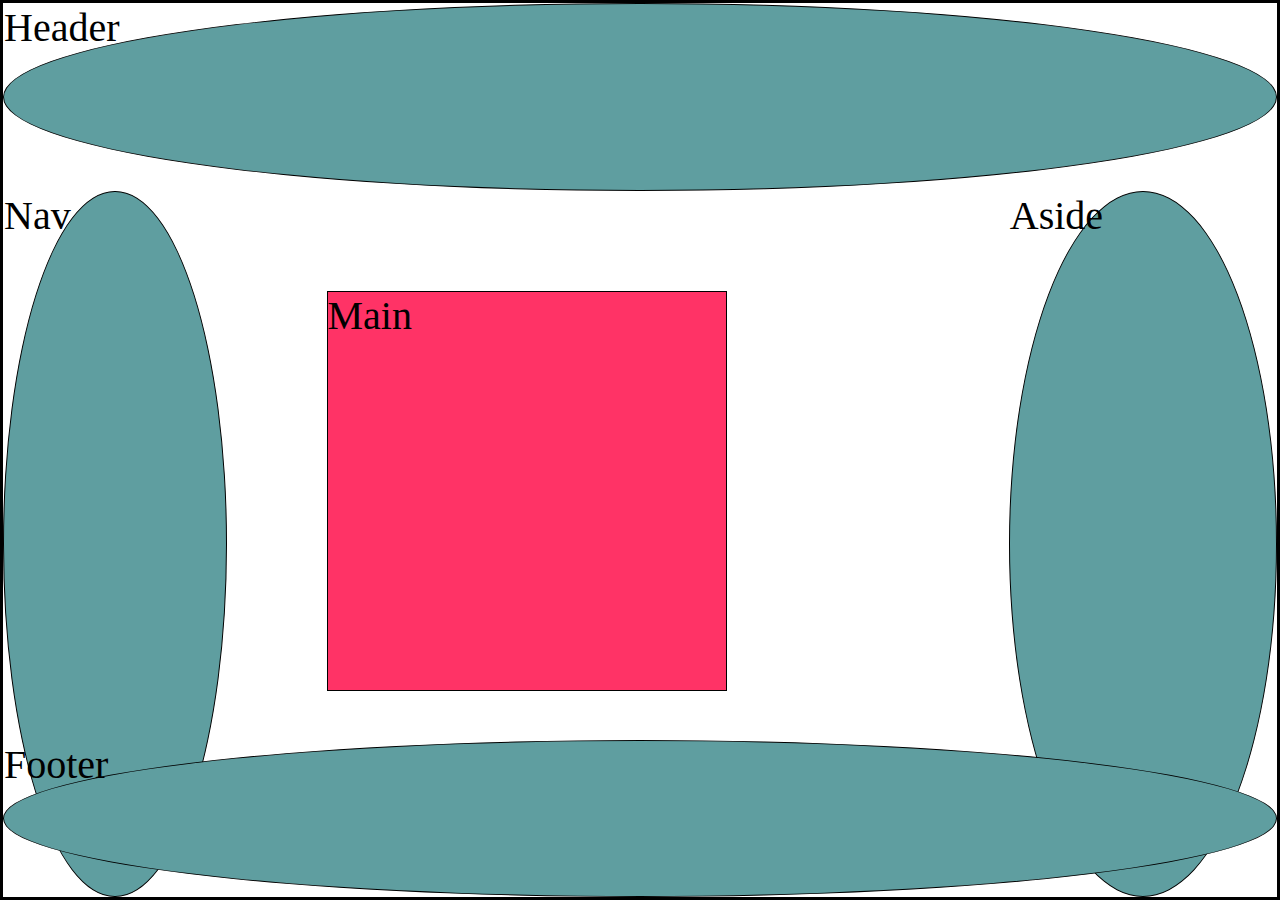
<file: 0-guided/index.html>
<!DOCTYPE html>
<html lang="en">
<head>
    <meta charset="UTF-8">
    <meta name="viewport" content="width=device-width, initial-scale=1.0">
    <title>Document</title>
    <link rel="stylesheet" href="/0-guided/styles.css">
</head>
<body>
    <div class="container">
        <header>Header</header>
        <nav>Nav</nav>
        <main>Main</main>
        <aside>Aside</aside>
        <footer>Footer</footer>
    </div>
</body>
</html>
</file>
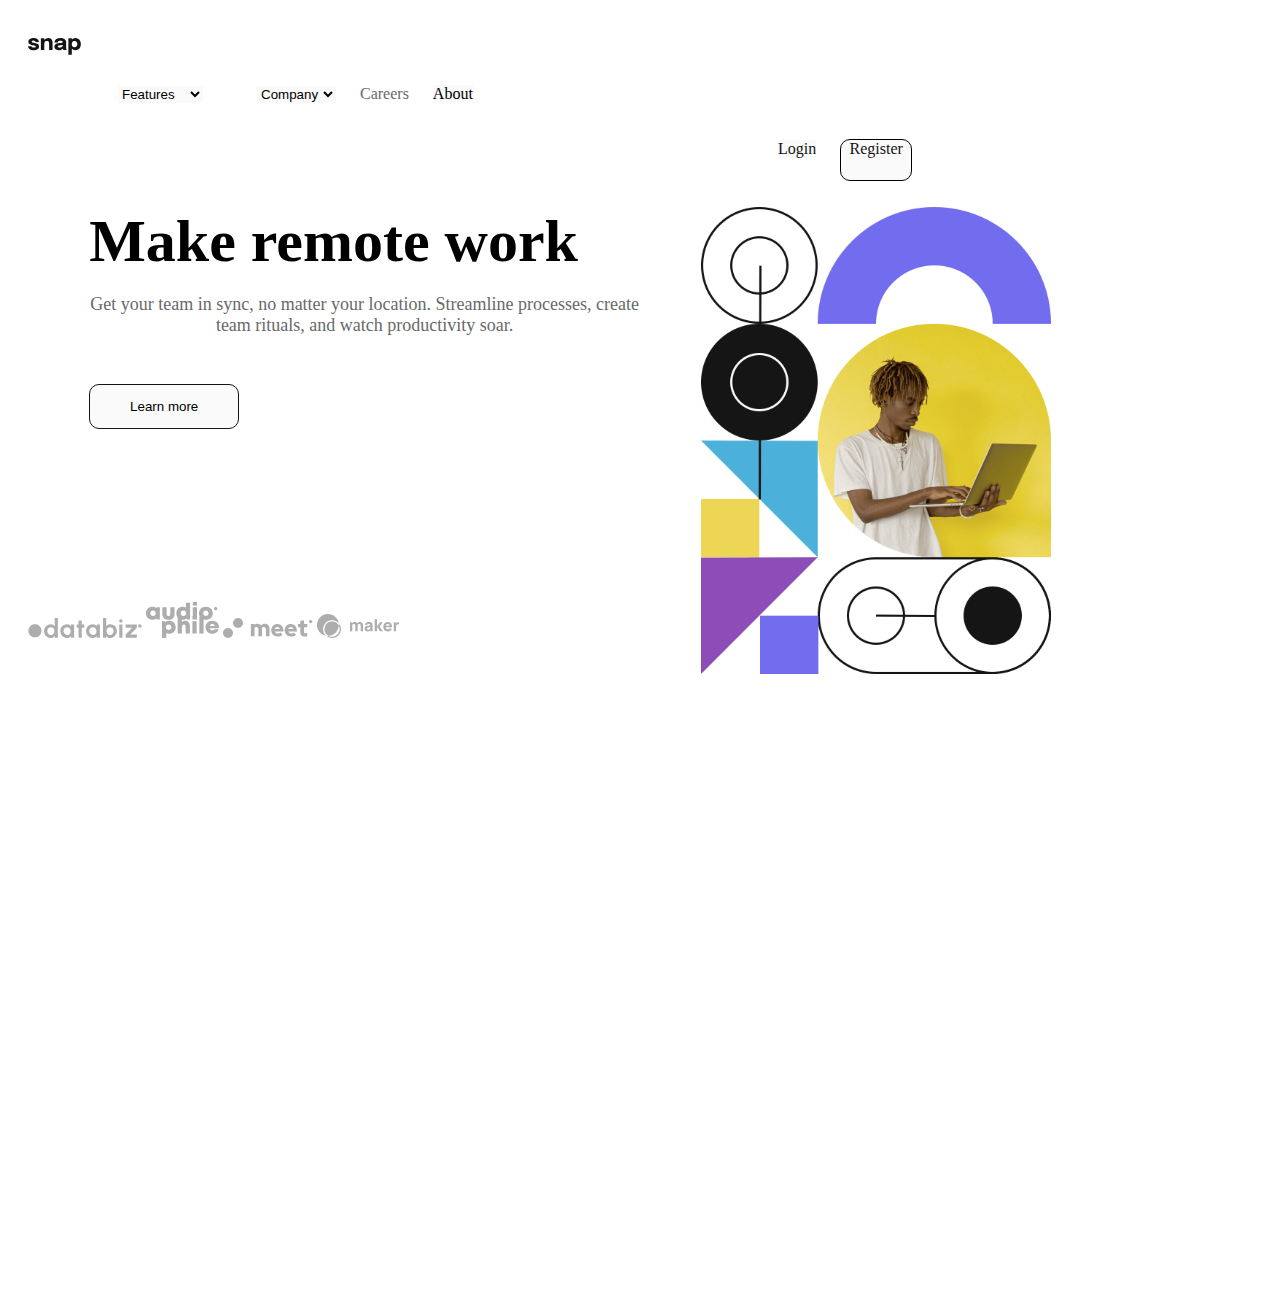
<file: 2-submission_work/index.html>
<!DOCTYPE html>
<html lang="en">
<head>
    <meta charset="UTF-8">
    <meta name="viewport" content="width=device-width, initial-scale=1.0">
    <title>Document</title>
    <link rel="stylesheet" href="/2-submission_work/styles.css">
</head>
<body>
    <div class="sub-box">

        <header class="sub-box__header">
           
                <img class="sub-box__snap" src="/2-submission_work/images/logo.svg" height="17px" style="margin-top: 10px;">
                <!-- <button id="btn" class="sub-box__menu">
                    <img src="/2-submission_work/images/icon-menu.svg" alt="Menu">
                </button>
                <button id="btn-close" class="sub-box__close">
                    <img src="/2-submission_work/images/icon-close-menu.svg" alt="Close">
                </button> -->
                <div class="off-screen-menu">
                <ul>
                    <li>
                        <select name="Features" class="sub-box__features">
                            <option id="menu">Features</option>
                            <option value="todo-List"><img src="/2-submission_work/images/icon-todo.svg" style="color:darkslateblue;"> Todo List</option>
                            <option value="calender"><img src="/2-submission_work/images/icon-calendar.svg" style="color: aqua;">Calender</option>
                            <option value="reminders"><img src="/2-submission_work/images/icon-reminders.svg" style="color: burlywood;"> Reminders</option>
                            <option value="planing"><img src="/2-submission_work/images/icon-planning.svg" style="color: blueviolet;"> Planing</option>
                        </select>
                    </li>
                    <li>
                        <select name="company" class="sub-box__company">
                            <option value="">Company</option>
                            <option value="history">History</option>
                            <option value="our-team">Our Team</option>
                            <option value="blog">Blog</option>
                        </select>
                    </li>
                    <li><a class="sub-box__car" href="#">Careers</a></li>
                    <li><a class="sub-box__about" href="#">About</a></li>
                 </ul>

                   <ul>
                    <li><a class="sub-box__login" href="/2-submission_work/form(submit link to this)/index-login.html">Login</a></li>
                    <li><a class="sub-box__reg" href="/2-submission_work/form(submit link to this)/sign up/index.html">Register</a></li>
                </ul>
               </div>
                <nav>
                    <div class="ham-menu">
                      <span></span>
                      <span></span>
                      <span></span>
                    </div>
                  </nav>
        </header>
        

    <main> 
        <b>Make remote work </b>
        <p>Get your team in sync, no matter your location. Streamline processes, create team rituals, and watch productivity soar.</p>
            <button class="sub-box__learn">Learn more</button>  
    </main>
    <aside class="sub-box__img">
        <img class="sub-box__img1" src="/2-submission_work/images/image-hero-desktop.png" width="350px">
        <img class="sub-box__img2" src="/2-submission_work/images/image-hero-mobile.png" width="380px" >
    </aside>
    <footer class="sub-box__cilent">
        <img src="/2-submission_work/images/client-databiz.svg" >
        <img src="/2-submission_work/images/client-audiophile.svg">
        <img src="/2-submission_work/images/client-meet.svg">
        <img src="/2-submission_work/images/client-maker.svg">

    </footer>
</div>



<script>
const hamMenu = document.querySelector(".ham-menu");

const offScreenMenu = document.querySelector(".off-screen-menu");

hamMenu.addEventListener("click", () => {
  hamMenu.classList.toggle("active");
  offScreenMenu.classList.toggle("active");
});

</script>

</body>
</html>
</file>
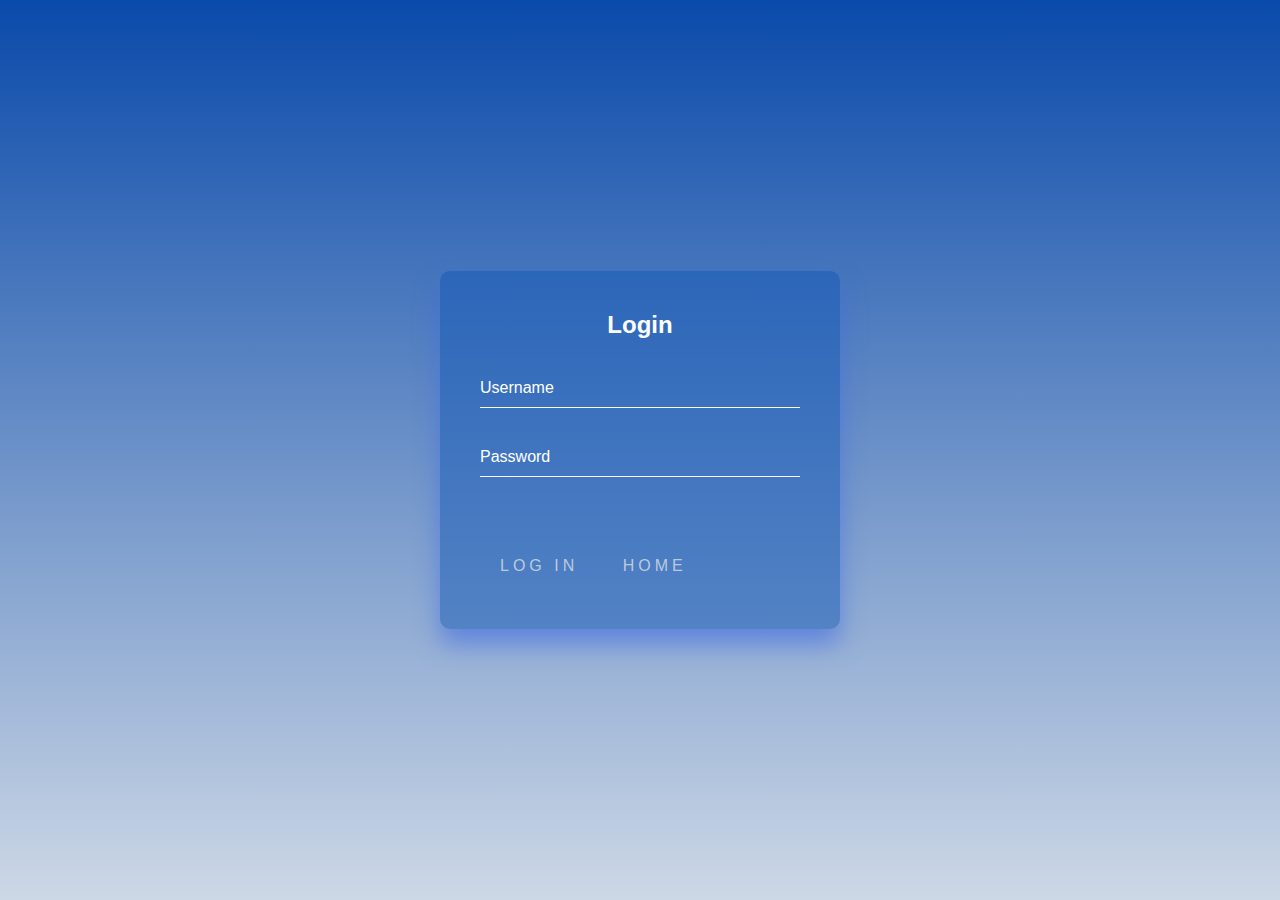
<file: 2-submission_work/3-form(submit link to this)/index.html>
<!DOCTYPE html>
<html lang="en">
<head>
    <meta charset="UTF-8">
    <meta name="viewport" content="width=device-width, initial-scale=1.0">
    <title>Document</title>
    <link rel="stylesheet" href="/2-submission_work/3-form(submit link to this)/styles.css">
</head>
<body>
    <div class="box">
        <h2>Login</h2>
        <form>
         <div class="user-box">
            <input type="text" name="" required="">
            <label>Username</label>
        </div> 
         <div class="user-box"> 
            <input type="password" name="" required="">
            <label>Password</label> 
         </div>
         <a href="#">
            <span></span>
            <span></span>
            <span></span>
            <span></span>
            Log in
          </a>
          <a href="/2-submission_work/index.html">
            <span></span>
            <span></span>
            <span></span>
            <span></span>
            home
          </a>
        </form>
    </div>
</body>
</html>
</file>
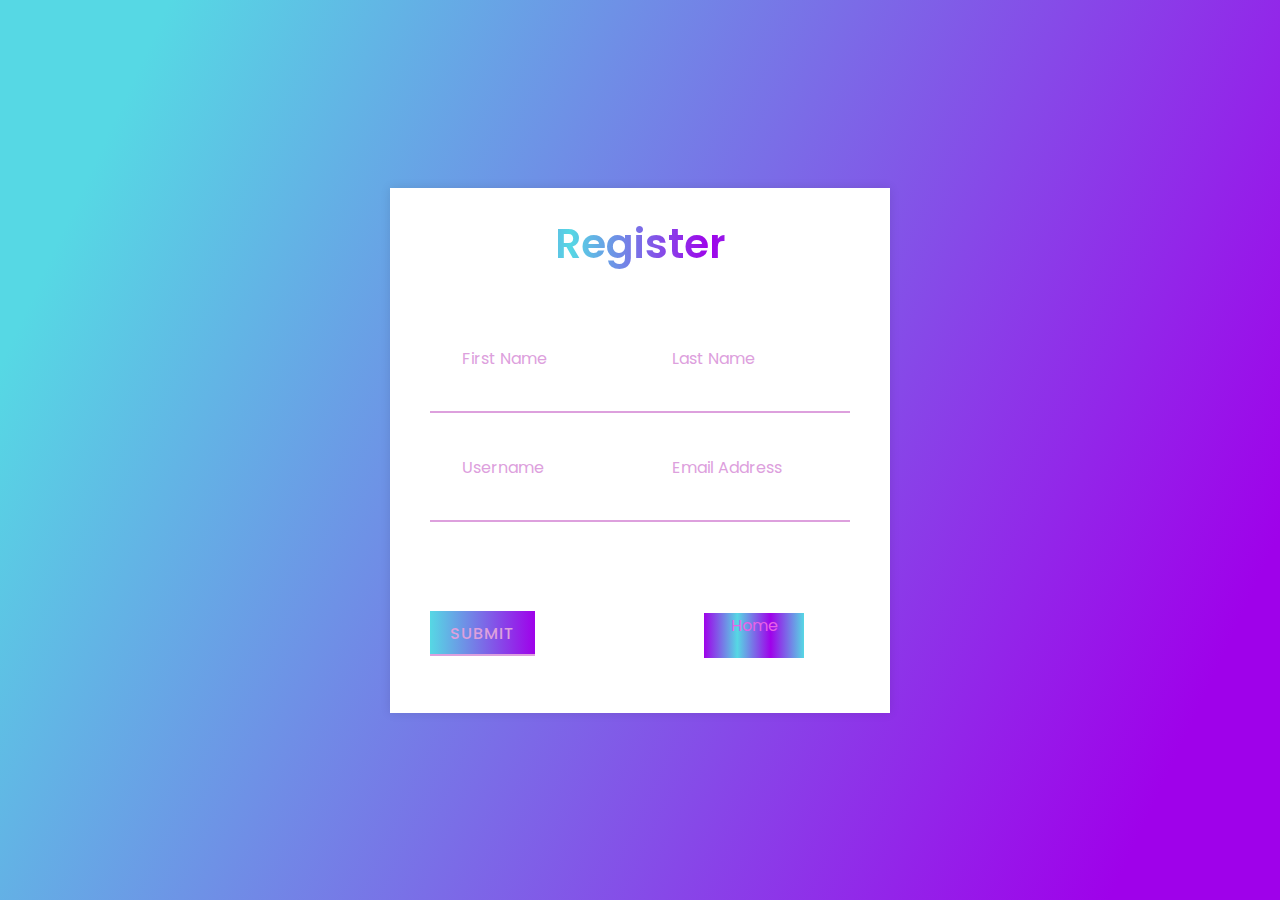
<file: 2-submission_work/3-form(submit link to this)/sign up/index.html>
<!DOCTYPE html>
<html lang="en">
<head>
    <meta charset="UTF-8">
    <meta name="viewport" content="width=device-width, initial-scale=1.0">
    <title>Document</title>
    <link rel="stylesheet" href="/2-submission_work/3-form(submit link to this)/sign up/styles.css">
</head>
<body>
    <div class="container">
        <div class="text">
           Register
        </div>
        <form action="#">
           <div class="form-row">
              <div class="input-data">
                <input type="text" name="" required="">
                 <div class="underline"></div>
                 <label>First Name</label>
              </div>
              <div class="input-data">
                <input type="text" name="" required="">
                 <div class="underline"></div>
                 <label>Last Name</label>
              </div>
           </div>
           <div class="form-row">
              <div class="input-data">
                <input type="text" name="" required="">
                 <div class="underline"></div>
                 <label>Username</label>
              </div>
              <div class="input-data">
                 <input type="text" name="" required="">
                 <div class="underline"></div>
                 <label>Email Address</label>
              </div>
           </div>
           <br />
           <div class="form-row submit-btn">
                 <div class="input-data">
                    <div class="inner"></div>
                    <input type="submit" value="submit">  
                 </div>
              </div>
              <a href="/2-submission_work/index.html" style="align-items:center;">Home</a>
             
        </form>
        </div>
</body>
</html>
</file>
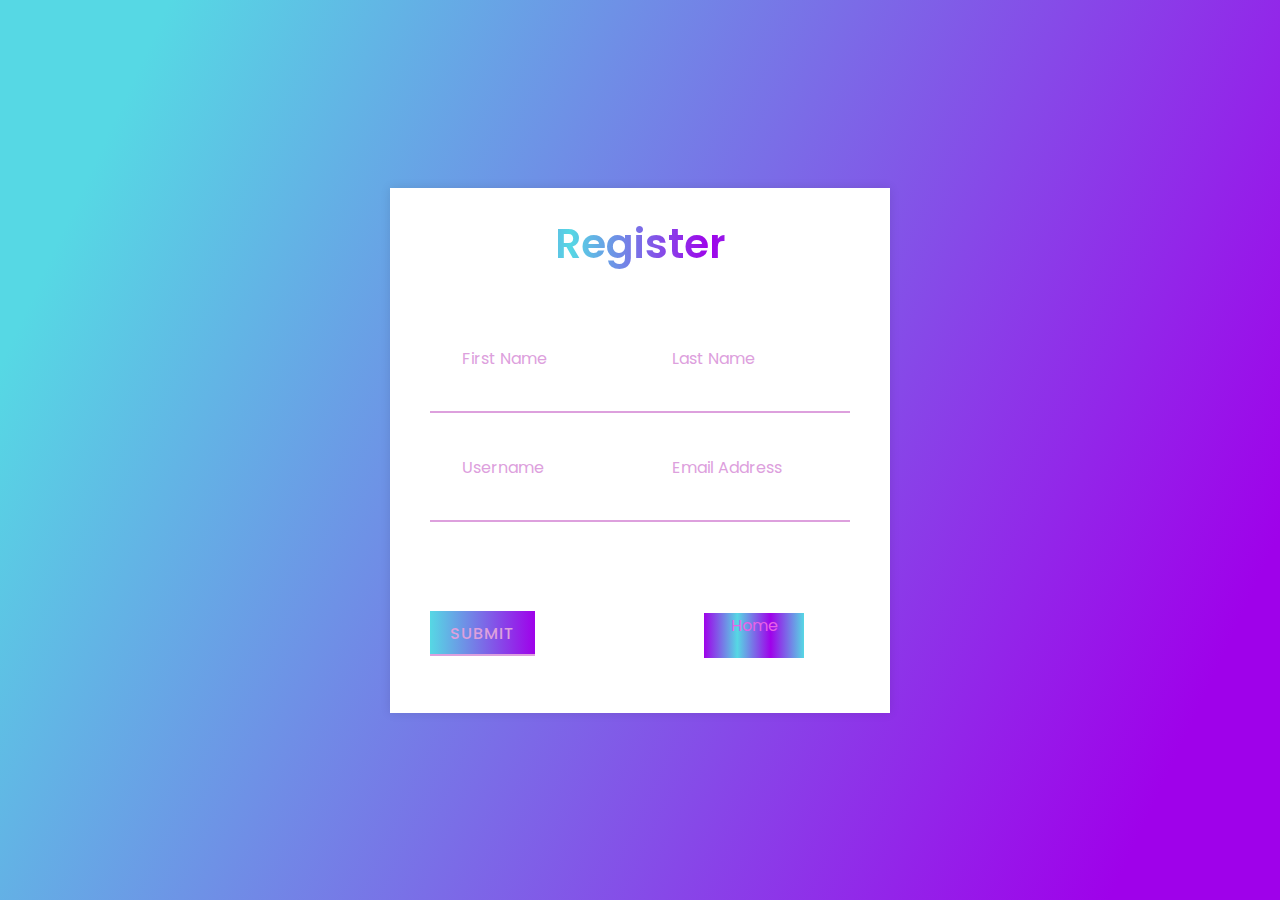
<file: 2-submission_work/form(submit link to this)/sign up/index.html>
<!DOCTYPE html>
<html lang="en">
<head>
    <meta charset="UTF-8">
    <meta name="viewport" content="width=device-width, initial-scale=1.0">
    <title>Document</title>
    <link rel="stylesheet" href="/2-submission_work/form(submit link to this)/sign up/styles.css">
</head>
<body>
    <div class="container">
        <div class="text">
           Register
        </div>
        <form action="#">
           <div class="form-row">
              <div class="input-data">
                <input type="text" name="" required="">
                 <div class="underline"></div>
                 <label>First Name</label>
              </div>
              <div class="input-data">
                <input type="text" name="" required="">
                 <div class="underline"></div>
                 <label>Last Name</label>
              </div>
           </div>
           <div class="form-row">
              <div class="input-data">
                <input type="text" name="" required="">
                 <div class="underline"></div>
                 <label>Username</label>
              </div>
              <div class="input-data">
                 <input type="text" name="" required="">
                 <div class="underline"></div>
                 <label>Email Address</label>
              </div>
           </div>
           <br />
           <div class="form-row submit-btn">
                 <div class="input-data">
                    <div class="inner"></div>
                    <input type="submit" value="submit">  
                 </div>
              </div>
              <a href="/2-submission_work/index.html" style="align-items:center;">Home</a>
             
        </form>
        </div>
</body>
</html>
</file>
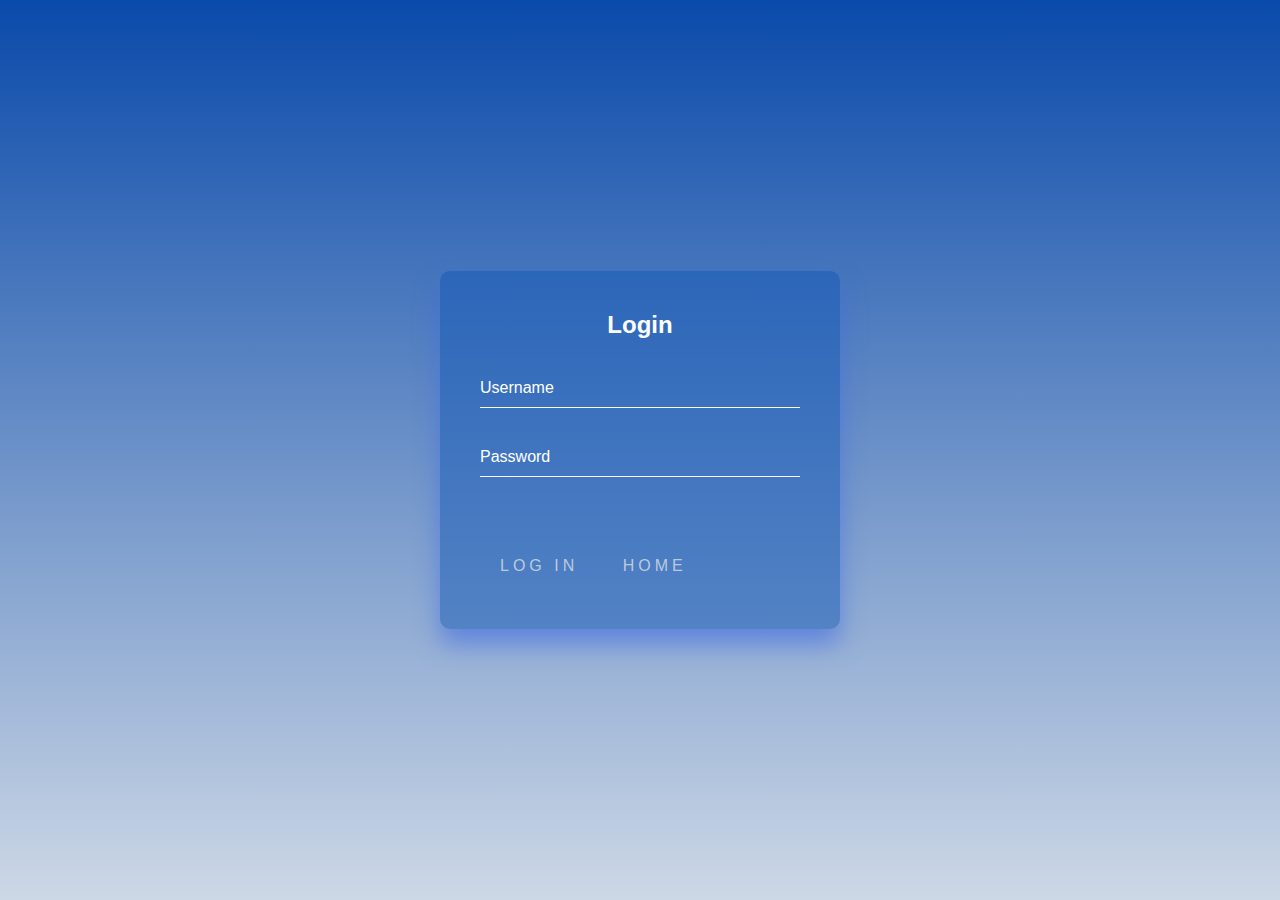
<file: 2-submission_work/form(submit link to this)/index-login.html>
<!DOCTYPE html>
<html lang="en">
<head>
    <meta charset="UTF-8">
    <meta name="viewport" content="width=device-width, initial-scale=1.0">
    <title>Document</title>
    <link rel="stylesheet" href="/2-submission_work/form(submit link to this)/styles-login.css">
</head>
<body>
    <div class="box">
        <h2>Login</h2>
        <form>
         <div class="user-box">
            <input type="text" name="" required="">
            <label>Username</label>
        </div> 
         <div class="user-box"> 
            <input type="password" name="" required="">
            <label>Password</label> 
         </div>
         <a href="#">
            <span></span>
            <span></span>
            <span></span>
            <span></span>
            Log in
          </a>
          <a href="/2-submission_work/index.html">
            <span></span>
            <span></span>
            <span></span>
            <span></span>
            home
          </a>
        </form>
    </div>
</body>
</html>
</file>
<file: 0-guided/styles.css>
@charset "UTF-8";
* {
  margin: 0;
  padding: 0;
  box-sizing: border-box;
  border: 1px solid black;
}

html, body {
  font-size: 40px;
  width: 100%;
  height: 100%;
}

.container {
  display: grid;
  grid-template-columns: 1fr 3.5fr 1.2fr;
  grid-template-rows: 1.2fr 3.5fr 1fr;
  width: 100%;
  height: 100%;
}

header {
  background-color: #011627;
  grid-column: 1/4;
  grid-row: 1/2;
}

footer {
  background-color: #FF3366;
  grid-column: 1/4;
  grid-row: 3/4;
}

nav {
  background-color: #2EC4B6;
  grid-column: 1/2;
  grid-row: 2/4;
}

main {
  background-color: #F6F7F8;
  grid-column: 2/3;
  grid-row: 2/4;
}

aside {
  background-color: #20A4F3;
  grid-column: 3/4;
  grid-row: 2/4;
}

/* Extra Small Devices (Phones, <576px) - Example: iPhone SE */
@media (max-width: 575.98px) {
  aside, nav, header, footer {
    background-color: chartreuse;
  }
  /* CSS rules for extra small devices like smaller smartphones */
}
/* Small Devices (Small phones, ≥576px) - Example: Samsung Galaxy S10e */
@media (min-width: 576px) and (max-width: 767.98px) {
  .container {
    grid-template-columns: 2fr 2fr;
    grid-template-rows: repeat(3, 2fr);
  }
  nav {
    grid-column: 1/2;
    grid-row: 2/3;
  }
}
/* Medium Devices (Tablets, ≥768px) - Example: iPad */
@media (min-width: 768px) and (max-width: 991.98px) {
  .container {
    grid-template-columns: 1fr;
    grid-template-rows: repeat(5, 1fr);
  }
  nav, header, main, aside, footer {
    grid-column: 1/2;
  }
  nav {
    grid-row: 2/3;
  }
  main {
    grid-row: 3/4;
  }
  aside {
    grid-row: 4/5;
  }
  footer {
    grid-row: 5/6;
  }
  /* CSS rules for medium devices like tablets */
}
/* Large Devices (Desktops, ≥992px) - Example: iPad Pro */
@media (min-width: 992px) and (max-width: 1199.98px) {
  main {
    background-color: chocolate;
    border: 5px solid #FF3366;
    border-radius: 50%;
    height: 550px;
  }
  header {
    background-color: #FF3366;
  }
  /* CSS rules for large devices (small desktops, large tablets) */
}
/* Extra Large Devices (Large desktops, ≥1200px) - Example: MacBook Pro 15" */
@media (min-width: 1200px) {
  nav, aside, footer, header {
    background-color: cadetblue;
    border-radius: 50%;
  }
  main {
    width: 400px;
    height: 400px;
    margin: 100px 100px;
    background-color: #FF3366;
  }
  /* CSS rules for extra large devices (large desktops) */
}/*# sourceMappingURL=styles.css.map */
</file>
<file: 2-submission_work/styles.css>
@import url("https://fonts.googleapis.com/css2?family=Epilogue:ital,wght@0,100..900;1,100..900&display=swap");
.sub-box {
  padding: 20px;
  display: grid;
  grid-template-columns: 50% 50%;
  grid-template-rows: 1fr 3fr 1fr 1fr 1fr;
}
.sub-box__features {
  float: inline-start;
  margin-left: 40px;
}
.sub-box__company {
  margin-left: 30px;
}
.sub-box__car {
  color: hsl(0, 0%, 41%);
  text-decoration: none;
}
.sub-box__about {
  border: none;
  background-color: hsl(0, 0%, 98%);
  text-decoration: none;
  color: black;
}
.sub-box__login {
  border: none;
  background-color: hsl(0, 0%, 98%);
  text-decoration: none;
  color: hsl(0, 0%, 8%);
  margin-left: 700px;
}
.sub-box__reg {
  background-color: hsl(0, 0%, 98%);
  border: 1px solid black;
  border-radius: 10px;
  height: 40px;
  width: 70px;
  text-align: center;
  justify-content: center;
  align-items: center;
  text-decoration: none;
  color: hsl(0, 0%, 8%);
}
.sub-box__learn {
  border: 1px solid hsl(0, 0%, 8%);
  border-radius: 10px;
  height: 45px;
  width: 150px;
  background-color: hsl(0, 0%, 98%);
  margin-top: 30px;
}
.sub-box__img2 {
  display: none;
}
.sub-box__menu {
  display: none;
}
.sub-box__close {
  display: none;
}

select {
  background: hsl(0, 0%, 98%);
  border: none;
}

ul li {
  list-style: none;
  display: inline-flex;
  padding: 10px;
}

header {
  grid-column: 1/3;
  grid-row: 1/2;
}

main {
  grid-column: 1/2;
  grid-row: 2/3;
  margin-left: 10%;
}

b {
  font-size: 60px;
  text-align: left;
}

p {
  color: hsl(0, 0%, 41%);
  font-size: 18px;
  text-align: center;
}

aside {
  grid-column: 2/3;
  grid-row: 2/6;
  margin-left: 10%;
}

footer {
  grid-column: 1/2;
  grid-row: 5/6;
  margin-top: -500px;
}

@media (max-width: 575.98px) {
  body {
    background-color: hsl(0, 0%, 8%);
    width: 95%;
    height: 95%;
    padding: 20px 0 30px 0;
    align-items: center;
    justify-content: center;
    list-style-type: none;
  }
  .sub-box {
    max-height: 80%;
    border: 1px solid black;
    background-color: hsl(0, 0%, 98%);
    display: grid;
    grid-template-columns: 1fr;
    grid-template-rows: 1fr 4fr 1fr 1fr 1fr 1fr;
  }
  .sub-box__login {
    margin-left: auto;
  }
  .sub-box__snap {
    height: 30px;
  }
  .sub-box__menu {
    display: block;
  }
  .sub-box__img1 {
    display: none;
  }
  .sub-box__img2 {
    display: block;
  }
  .sub-box__learn {
    background-color: hsl(0, 0%, 8%);
    color: hsl(0, 0%, 98%);
    font-size: 20px;
    display: flex;
    flex-wrap: wrap;
    margin-left: 75px;
    align-items: center;
    justify-content: center;
  }
  header {
    grid-column: 1/2;
    grid-row: 1/2;
  }
  aside {
    grid-column: 1/2;
    grid-row: 2/3;
  }
  main {
    grid-column: 1/2;
    grid-row: 3/6;
  }
  footer {
    grid-column: 1/2;
    grid-row: 6/7;
    padding: 10px;
    margin-top: 10px;
  }
  b {
    display: flex;
    flex-wrap: wrap;
    font-size: 40px;
    text-align: center;
    padding: 10px;
  }
  p {
    text-align: center;
    font-size: 20px;
    padding: 5px;
  }
  ul li {
    list-style: none;
    display: list-item;
  }
  * {
    list-style: none;
    text-decoration: none;
  }
  a {
    color: black;
  }
  a:visited {
    color: black;
  }
  a:hover {
    color: #6F86FF;
  }
  body {
    background-color: white;
    font-family: sans-serif;
  }
  .off-screen-menu {
    background-color: white;
    height: 100vh;
    max-width: 250px;
    position: fixed;
    top: 0;
    right: -450px;
    display: flex;
    flex-direction: column;
    align-items: center;
    justify-content: center;
    text-align: center;
    font-size: 20px;
    transition: 0.3s ease;
  }
  .off-screen-menu.active {
    right: 0;
  }
  nav {
    display: flex;
  }
  .ham-menu {
    height: 50px;
    width: 40px;
    margin-left: auto;
    position: relative;
  }
  .ham-menu span {
    height: 5px;
    width: 100%;
    background-color: black;
    border-radius: 25px;
    position: absolute;
    left: 50%;
    top: 50%;
    transform: translate(-50%, -50%);
    transition: 0.3s ease;
  }
  .ham-menu span:nth-child(1) {
    top: 25%;
  }
  .ham-menu span:nth-child(3) {
    top: 75%;
  }
  .ham-menu.active span {
    background-color: black;
  }
  .ham-menu.active span:nth-child(1) {
    top: 50%;
    transform: translate(-50%, -50%) rotate(45deg);
  }
  .ham-menu.active span:nth-child(2) {
    opacity: 0;
  }
  .ham-menu.active span:nth-child(3) {
    top: 50%;
    transform: translate(-50%, -50%) rotate(-45deg);
  }
}/*# sourceMappingURL=styles.css.map */
</file>
<file: 2-submission_work/3-form(submit link to this)/styles.css>
body {
  margin: 0;
  padding: 0;
  font-family: sans-serif;
  background: linear-gradient(rgb(10, 74, 170), #cdd8e6);
}

html {
  height: 100%;
}

.box {
  position: absolute;
  top: 50%;
  left: 50%;
  width: 400px;
  padding: 40px;
  transform: translate(-50%, -50%);
  background: rgba(20, 87, 181, 0.5);
  box-sizing: border-box;
  box-shadow: 0 15px 25px rgba(64, 107, 225, 0.6);
  border-radius: 10px;
}
.box h2 {
  margin: 0 0 30px;
  padding: 0;
  color: #fff;
  text-align: center;
}
.box form a {
  position: relative;
  display: inline-block;
  padding: 10px 20px;
  color: #bbcbdc;
  font-size: 16px;
  text-decoration: none;
  text-transform: uppercase;
  overflow: hidden;
  transition: 0.5s;
  margin-top: 40px;
  letter-spacing: 4px;
}
.box a:hover {
  background: #327ace;
  color: #fff;
  border-radius: 5px;
  box-shadow: 0 0 5px #8699af, 0 0 25px #8b96a3, 0 0 50px #8baacd, 0 0 100px #9eb2c9;
}
.box a span {
  position: absolute;
  display: block;
}
.box a span:nth-child(1) {
  top: 0;
  left: -100%;
  width: 100%;
  height: 2px;
  background: linear-gradient(90deg, transparent, #145adc);
  animation: btn-anim1 1s linear infinite;
}
@keyframes btn-anim1 {
  0% {
    left: -100%;
  }
  50%, 100% {
    left: 100%;
  }
}
.box a span:nth-child(2) {
  top: -100%;
  right: 0;
  width: 2px;
  height: 100%;
  background: linear-gradient(180deg, transparent, #145adc);
  animation: btn-anim2 1s linear infinite;
  animation-delay: 0.25s;
}
@keyframes btn-anim2 {
  0% {
    top: -100%;
  }
  50%, 100% {
    top: 100%;
  }
}
.box a span:nth-child(3) {
  bottom: 0;
  right: -100%;
  width: 100%;
  height: 2px;
  background: linear-gradient(270deg, transparent, #145adc);
  animation: btn-anim3 1s linear infinite;
  animation-delay: 0.5s;
}
@keyframes btn-anim3 {
  0% {
    right: -100%;
  }
  50%, 100% {
    right: 100%;
  }
}
.box a span:nth-child(4) {
  bottom: -100%;
  left: 0;
  width: 2px;
  height: 100%;
  background: linear-gradient(360deg, transparent, #145adc);
  animation: btn-anim4 1s linear infinite;
  animation-delay: 0.75s;
}
@keyframes btn-anim4 {
  0% {
    bottom: -100%;
  }
  50%, 100% {
    bottom: 100%;
  }
}

.box .user-box {
  position: relative;
}
.box .user-box input {
  width: 100%;
  padding: 10px 0;
  font-size: 16px;
  color: #fff;
  margin-bottom: 30px;
  border: none;
  border-bottom: 1px solid #fff;
  outline: none;
  background: transparent;
}
.box .user-box label {
  position: absolute;
  top: 0;
  left: 0;
  padding: 10px 0;
  font-size: 16px;
  color: #fff;
  pointer-events: none;
  transition: 0.5s;
}
.box .user-box input:focus ~ label,
.box .user-box input:valid ~ label {
  top: -20px;
  left: 0;
  color: #062153;
  font-size: 12px;
}/*# sourceMappingURL=styles.css.map */
</file>
<file: 2-submission_work/3-form(submit link to this)/sign up/styles.css>
@import url("https://fonts.googleapis.com/css?family=Poppins:400,500,600,700&display=swap");
* {
  margin: 0;
  padding: 0;
  outline: none;
  box-sizing: border-box;
  font-family: "Poppins", sans-serif;
}

body {
  display: flex;
  align-items: center;
  justify-content: center;
  min-height: 100vh;
  padding: 10px;
  font-family: "Poppins", sans-serif;
  background: linear-gradient(115deg, #56d8e4 10%, #9f01ea 90%);
}

.container {
  max-width: 500px;
  background: #fff;
  width: 500px;
  padding: 25px 40px;
  box-shadow: 0px 0px 10px rgba(0, 0, 0, 0.1);
  text-align: center;
}
.container .text {
  text-align: center;
  font-size: 41px;
  font-weight: 600;
  font-family: "Poppins", sans-serif;
  background: -webkit-linear-gradient(right, #56d8e4, #9f01ea, #56d8e4, #9f01ea);
  -webkit-background-clip: text;
  -webkit-text-fill-color: transparent;
}
.container form {
  padding: 30px 0 0 0;
}
.container form .form-row {
  display: flex;
  margin: 32px 0;
}
.container form .form-row .input-data {
  position: relative;
}
.container form .form-row .input-data input {
  width: 100%;
  padding: 10px 0;
  font-size: 16px;
  color: plum;
  margin-bottom: 30px;
  border: none;
  border-bottom: 2px solid plum;
  outline: none;
  background: transparent;
}
.container form .form-row .input-data label {
  position: absolute;
  top: 0;
  left: 15%;
  padding: 10px 0;
  font-size: 16px;
  color: plum;
  pointer-events: none;
  transition: 0.5s;
}
.container form .form-row .input-data input:focus ~ label,
.container form .form-row .input-data input:valid ~ label {
  top: -20px;
  left: 0;
  color: #062153;
  font-size: 12px;
}
.container form a {
  color: rgb(231, 98, 231);
  width: 100px;
  height: 45px;
  position: absolute;
  left: 55%;
  margin-top: -75px;
  background: -webkit-linear-gradient(right, #56d8e4, #9f01ea, #56d8e4, #9f01ea);
  transition: all 0.4s;
  text-decoration: none;
  cursor: pointer;
}

.input-data input {
  display: block;
  width: 100%;
  height: 100%;
  border: none;
  font-size: 17px;
  border-bottom: 2px solid rgba(0, 0, 0, 0.12);
}
.input-data label {
  position: absolute;
  pointer-events: none;
  bottom: 10px;
  font-size: 16px;
  transition: all 0.3s ease;
}
.input-data .underline {
  position: absolute;
  bottom: 0;
  height: 2px;
  width: 100%;
}

.submit-btn .input-data {
  overflow: hidden;
  height: 45px !important;
  width: 25% !important;
}
.submit-btn .input-data .inner {
  height: 100%;
  width: 300%;
  position: absolute;
  left: -100%;
  background: -webkit-linear-gradient(right, #56d8e4, #9f01ea, #56d8e4, #9f01ea);
  transition: all 0.4s;
}
.submit-btn .input-data:hover .inner {
  left: 0;
}
.submit-btn .input-data input {
  background: none;
  border: none;
  color: rgb(213, 102, 213);
  font-size: 17px;
  font-weight: 500;
  text-transform: uppercase;
  letter-spacing: 1px;
  cursor: pointer;
  position: relative;
  z-index: 1;
}

@media (max-width: 700px) {
  .container .text {
    font-size: 30px;
  }
  .container form {
    padding: 10px 0 0 0;
  }
  .container form .form-row {
    display: block;
  }
  form .form-row .input-data {
    margin: 35px 0 !important;
  }
  .submit-btn .input-data {
    width: 40% !important;
  }
}/*# sourceMappingURL=styles.css.map */
</file>
<file: 2-submission_work/form(submit link to this)/sign up/styles.css>
@import url("https://fonts.googleapis.com/css?family=Poppins:400,500,600,700&display=swap");
* {
  margin: 0;
  padding: 0;
  outline: none;
  box-sizing: border-box;
  font-family: "Poppins", sans-serif;
}

body {
  display: flex;
  align-items: center;
  justify-content: center;
  min-height: 100vh;
  padding: 10px;
  font-family: "Poppins", sans-serif;
  background: linear-gradient(115deg, #56d8e4 10%, #9f01ea 90%);
}

.container {
  max-width: 500px;
  background: #fff;
  width: 500px;
  padding: 25px 40px;
  box-shadow: 0px 0px 10px rgba(0, 0, 0, 0.1);
  text-align: center;
}
.container .text {
  text-align: center;
  font-size: 41px;
  font-weight: 600;
  font-family: "Poppins", sans-serif;
  background: -webkit-linear-gradient(right, #56d8e4, #9f01ea, #56d8e4, #9f01ea);
  -webkit-background-clip: text;
  -webkit-text-fill-color: transparent;
}
.container form {
  padding: 30px 0 0 0;
}
.container form .form-row {
  display: flex;
  margin: 32px 0;
}
.container form .form-row .input-data {
  position: relative;
}
.container form .form-row .input-data input {
  width: 100%;
  padding: 10px 0;
  font-size: 16px;
  color: plum;
  margin-bottom: 30px;
  border: none;
  border-bottom: 2px solid plum;
  outline: none;
  background: transparent;
}
.container form .form-row .input-data label {
  position: absolute;
  top: 0;
  left: 15%;
  padding: 10px 0;
  font-size: 16px;
  color: plum;
  pointer-events: none;
  transition: 0.5s;
}
.container form .form-row .input-data input:focus ~ label,
.container form .form-row .input-data input:valid ~ label {
  top: -20px;
  left: 0;
  color: #062153;
  font-size: 12px;
}
.container form a {
  color: rgb(231, 98, 231);
  width: 100px;
  height: 45px;
  position: absolute;
  left: 55%;
  margin-top: -75px;
  background: -webkit-linear-gradient(right, #56d8e4, #9f01ea, #56d8e4, #9f01ea);
  transition: all 0.4s;
  text-decoration: none;
  cursor: pointer;
}

.input-data input {
  display: block;
  width: 100%;
  height: 100%;
  border: none;
  font-size: 17px;
  border-bottom: 2px solid rgba(0, 0, 0, 0.12);
}
.input-data label {
  position: absolute;
  pointer-events: none;
  bottom: 10px;
  font-size: 16px;
  transition: all 0.3s ease;
}
.input-data .underline {
  position: absolute;
  bottom: 0;
  height: 2px;
  width: 100%;
}

.submit-btn .input-data {
  overflow: hidden;
  height: 45px !important;
  width: 25% !important;
}
.submit-btn .input-data .inner {
  height: 100%;
  width: 300%;
  position: absolute;
  left: -100%;
  background: -webkit-linear-gradient(right, #56d8e4, #9f01ea, #56d8e4, #9f01ea);
  transition: all 0.4s;
}
.submit-btn .input-data:hover .inner {
  left: 0;
}
.submit-btn .input-data input {
  background: none;
  border: none;
  color: rgb(213, 102, 213);
  font-size: 17px;
  font-weight: 500;
  text-transform: uppercase;
  letter-spacing: 1px;
  cursor: pointer;
  position: relative;
  z-index: 1;
}

@media (max-width: 700px) {
  .container .text {
    font-size: 30px;
  }
  .container form {
    padding: 10px 0 0 0;
  }
  .container form .form-row {
    display: block;
  }
  form .form-row .input-data {
    margin: 35px 0 !important;
  }
  .submit-btn .input-data {
    width: 40% !important;
  }
}/*# sourceMappingURL=styles.css.map */
</file>
<file: 2-submission_work/form(submit link to this)/styles-login.css>
body {
  margin: 0;
  padding: 0;
  font-family: sans-serif;
  background: linear-gradient(rgb(10, 74, 170), #cdd8e6);
}

html {
  height: 100%;
}

.box {
  position: absolute;
  top: 50%;
  left: 50%;
  width: 400px;
  padding: 40px;
  transform: translate(-50%, -50%);
  background: rgba(20, 87, 181, 0.5);
  box-sizing: border-box;
  box-shadow: 0 15px 25px rgba(64, 107, 225, 0.6);
  border-radius: 10px;
}
.box h2 {
  margin: 0 0 30px;
  padding: 0;
  color: #fff;
  text-align: center;
}
.box form a {
  position: relative;
  display: inline-block;
  padding: 10px 20px;
  color: #bbcbdc;
  font-size: 16px;
  text-decoration: none;
  text-transform: uppercase;
  overflow: hidden;
  transition: 0.5s;
  margin-top: 40px;
  letter-spacing: 4px;
}
.box a:hover {
  background: #327ace;
  color: #fff;
  border-radius: 5px;
  box-shadow: 0 0 5px #8699af, 0 0 25px #8b96a3, 0 0 50px #8baacd, 0 0 100px #9eb2c9;
}
.box a span {
  position: absolute;
  display: block;
}
.box a span:nth-child(1) {
  top: 0;
  left: -100%;
  width: 100%;
  height: 2px;
  background: linear-gradient(90deg, transparent, #145adc);
  animation: btn-anim1 1s linear infinite;
}
@keyframes btn-anim1 {
  0% {
    left: -100%;
  }
  50%, 100% {
    left: 100%;
  }
}
.box a span:nth-child(2) {
  top: -100%;
  right: 0;
  width: 2px;
  height: 100%;
  background: linear-gradient(180deg, transparent, #145adc);
  animation: btn-anim2 1s linear infinite;
  animation-delay: 0.25s;
}
@keyframes btn-anim2 {
  0% {
    top: -100%;
  }
  50%, 100% {
    top: 100%;
  }
}
.box a span:nth-child(3) {
  bottom: 0;
  right: -100%;
  width: 100%;
  height: 2px;
  background: linear-gradient(270deg, transparent, #145adc);
  animation: btn-anim3 1s linear infinite;
  animation-delay: 0.5s;
}
@keyframes btn-anim3 {
  0% {
    right: -100%;
  }
  50%, 100% {
    right: 100%;
  }
}
.box a span:nth-child(4) {
  bottom: -100%;
  left: 0;
  width: 2px;
  height: 100%;
  background: linear-gradient(360deg, transparent, #145adc);
  animation: btn-anim4 1s linear infinite;
  animation-delay: 0.75s;
}
@keyframes btn-anim4 {
  0% {
    bottom: -100%;
  }
  50%, 100% {
    bottom: 100%;
  }
}

.box .user-box {
  position: relative;
}
.box .user-box input {
  width: 100%;
  padding: 10px 0;
  font-size: 16px;
  color: #fff;
  margin-bottom: 30px;
  border: none;
  border-bottom: 1px solid #fff;
  outline: none;
  background: transparent;
}
.box .user-box label {
  position: absolute;
  top: 0;
  left: 0;
  padding: 10px 0;
  font-size: 16px;
  color: #fff;
  pointer-events: none;
  transition: 0.5s;
}
.box .user-box input:focus ~ label,
.box .user-box input:valid ~ label {
  top: -20px;
  left: 0;
  color: #062153;
  font-size: 12px;
}/*# sourceMappingURL=styles-login.css.map */
</file>
